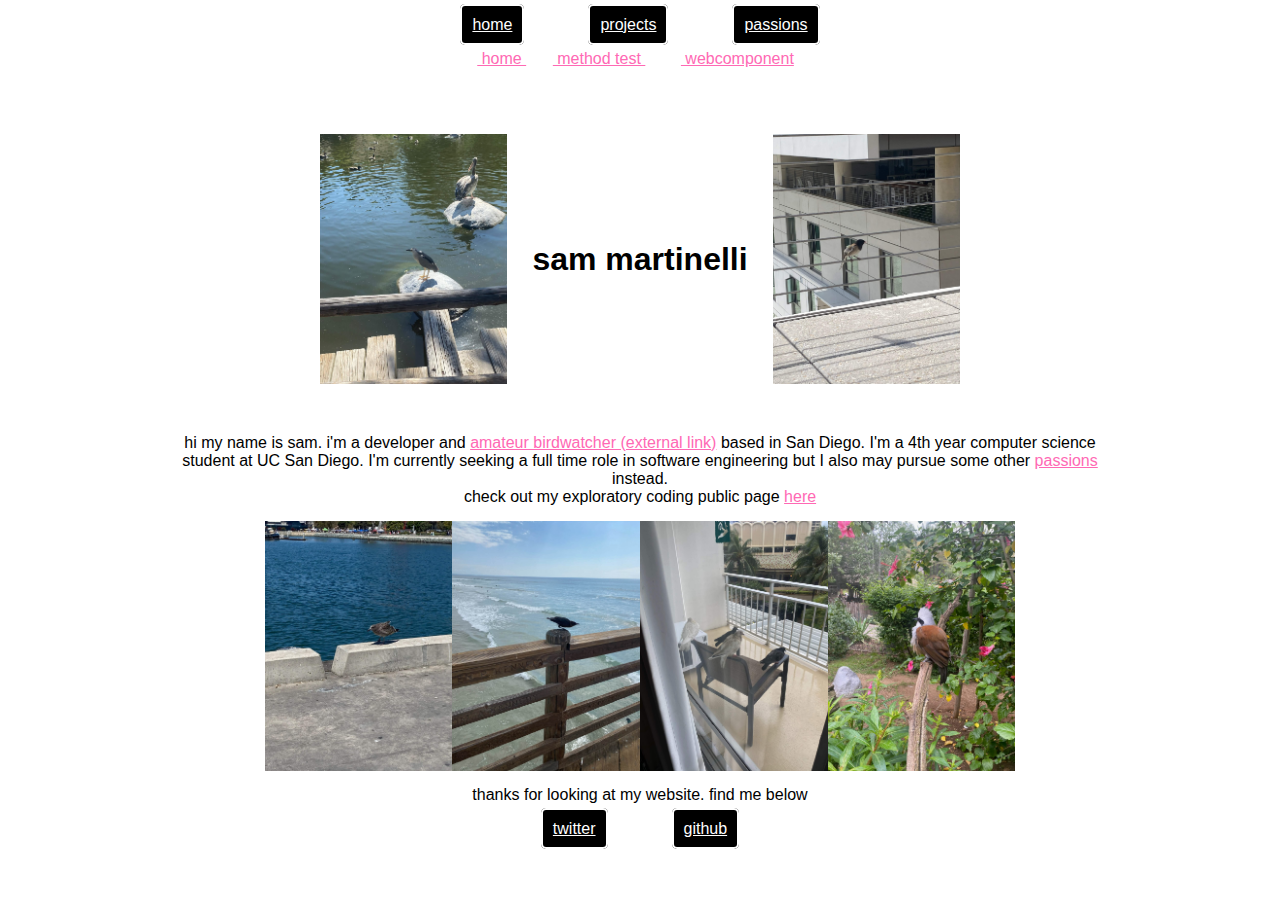
<file: index.html>
<!DOCTYPE html>
<html lang="en">

<head>
    <!-- Google tag (gtag.js) -->
<script async src="https://www.googletagmanager.com/gtag/js?id=G-TK5L6SWL4B"></script>
<script>
  window.dataLayer = window.dataLayer || [];
  function gtag(){dataLayer.push(arguments);}
  gtag('js', new Date());

  gtag('config', 'G-TK5L6SWL4B');
</script>
    <meta charset="UTF-8">
    <meta http-equiv="X-UA-Compatible" content="IE=edge">
    <meta name="viewport" content="width=device-width, initial-scale=1.0">
    <link rel="stylesheet" href="style.css">
    <style>
        canvas {
            border: 1px solid black;
        }
    </style>
    <title>Sam Martinelli</title>
</head>

<body>
    <main>

        <nav class = "navbar">
            <ul>
                <li>
                    <a href = "index.html"> home </a>
                
                </li>
                
                <li>
                    <a href = "projects.html"> projects </a>
                </li>

                <li>
                    <a href = "passions.html"> passions </a>
                </li>
                
                <!-- <li>
                    <a href = "explore.html"> coding playground </a>
                </li> -->
                
            </ul>
        </nav>

        <p><pre> <a href = "index.html"> home </a>      <a href = "methodtest.html"> method test </a>        <a href = "webcomponent.html"> webcomponent</a>   </pre></p>
        <header>
            
            <img src="assets/IMG_7841.jpeg" height = 250px class = "headerbird" alt = "Image of a bird.">
            <h1> sam martinelli </h1>
            <img src="assets/IMG_7096.jpeg" height= 250px class ="headerbird" alt = "Image of a bird.">

        </header>

        <info>
            <p>hi my name is sam. i'm a developer and <a href = "https://skmartinelli.github.io/liveBirds/"> amateur birdwatcher (external link)</a> based in San Diego. I'm a 4th year computer science 
                student at <span> UC San Diego. </span> I'm currently seeking a full time role in software engineering
                 but I also may pursue some other <a href = "passions.html">passions</a> instead.</p>

            <p> check out my exploratory coding public page <a href="explore.html">here</a></p>
        </info>
    
        <birdSection>

            <img src="assets/IMG_8372.jpeg" height = 250px class = "bird" alt = "Image of a bird.">    
        <!-- <text>
            <p> would u like some background music?</p>
            <audio controls src="tf2.mp3"></audio>
              
    </text> -->


    <img src="assets/IMG_8941.jpeg" height = 250px class = "bird" alt = "Image of a bird.">
    <img src="assets/IMG_9687.jpeg" height = 250px class = "bird" alt = "Image of a bird.">
    <img src="assets/IMG_9064.jpeg" height = 250px class = "bird" alt = "Image of a bird.">
    

    </birdSection>

    </main>
    
    <footer>
        <!-- <picture>
        <img id="cat" src = "cat-explode.gif">
        </picture> -->
        <div> thanks for looking at my website. find me below</div>
        <nav>
            <ul>
                <li><a href="https://twitter.com/sammartinelli11"> twitter </a> </li>
                <li> <a href="https://github.com/skmartinelli"> github </a></li>
            </ul>
        </nav>
    </footer>
</body>

</html>
</file>
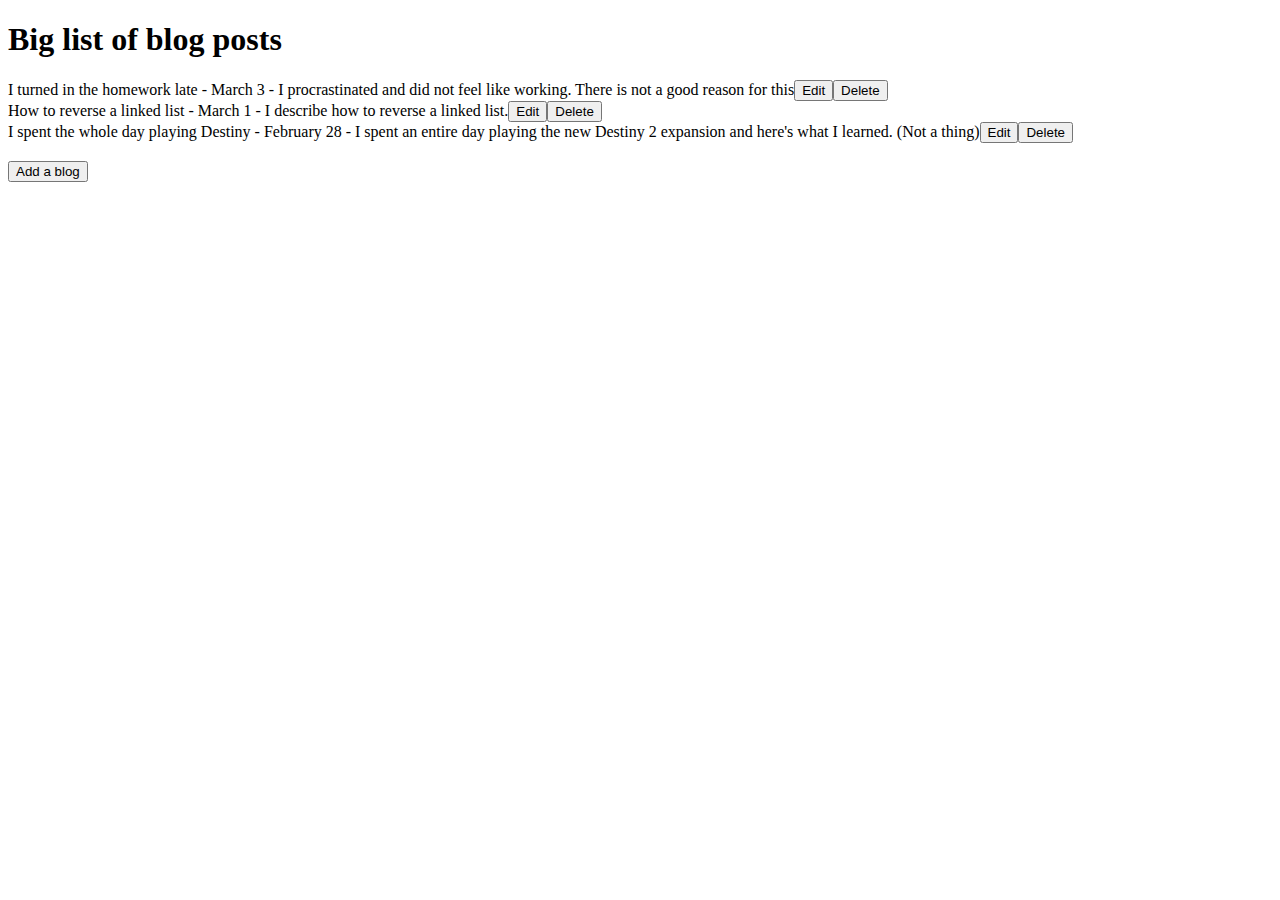
<file: crud.html>
<!DOCTYPE html>
<html lang="en">
<head>
  <!-- Google tag (gtag.js) -->
<script async src="https://www.googletagmanager.com/gtag/js?id=G-TK5L6SWL4B"></script>
<script>
  window.dataLayer = window.dataLayer || [];
  function gtag(){dataLayer.push(arguments);}
  gtag('js', new Date());

  gtag('config', 'G-TK5L6SWL4B');
</script>
    <meta charset="UTF-8">
    <meta http-equiv="X-UA-Compatible" content="IE=edge">
    <meta name="viewport" content="width=device-width, initial-scale=1.0">
    <title>CRUD APP</title>
</head>
<body>
    
    <h1> Big list of blog posts</h1>


    <table id="myTable"></table>



   

<list id = "list"></list>
        



<br>
<dialog id="prompt">
  <form method="dialog">
    <p style = "text-align: center;">
      Blog post info
    </p>
    <div style = "text-align: center;">
      <div>
          <p> Title</p>
          <input id = "titleBox" type="text">
          <p> Date</p>
          <input id = "dateBox" type="text">
          <p> Summary</p>
          <input id = "summaryBox" type="text">
          <p><button id="confirmBtn" value="default">Confirm</button></p>

        </div>
    </div>
  </form>
</dialog>
  <button id="showPrompt">Add a blog</button>
</body>



<script src="blogScripts/blog.js"></script>
</html>
</file>
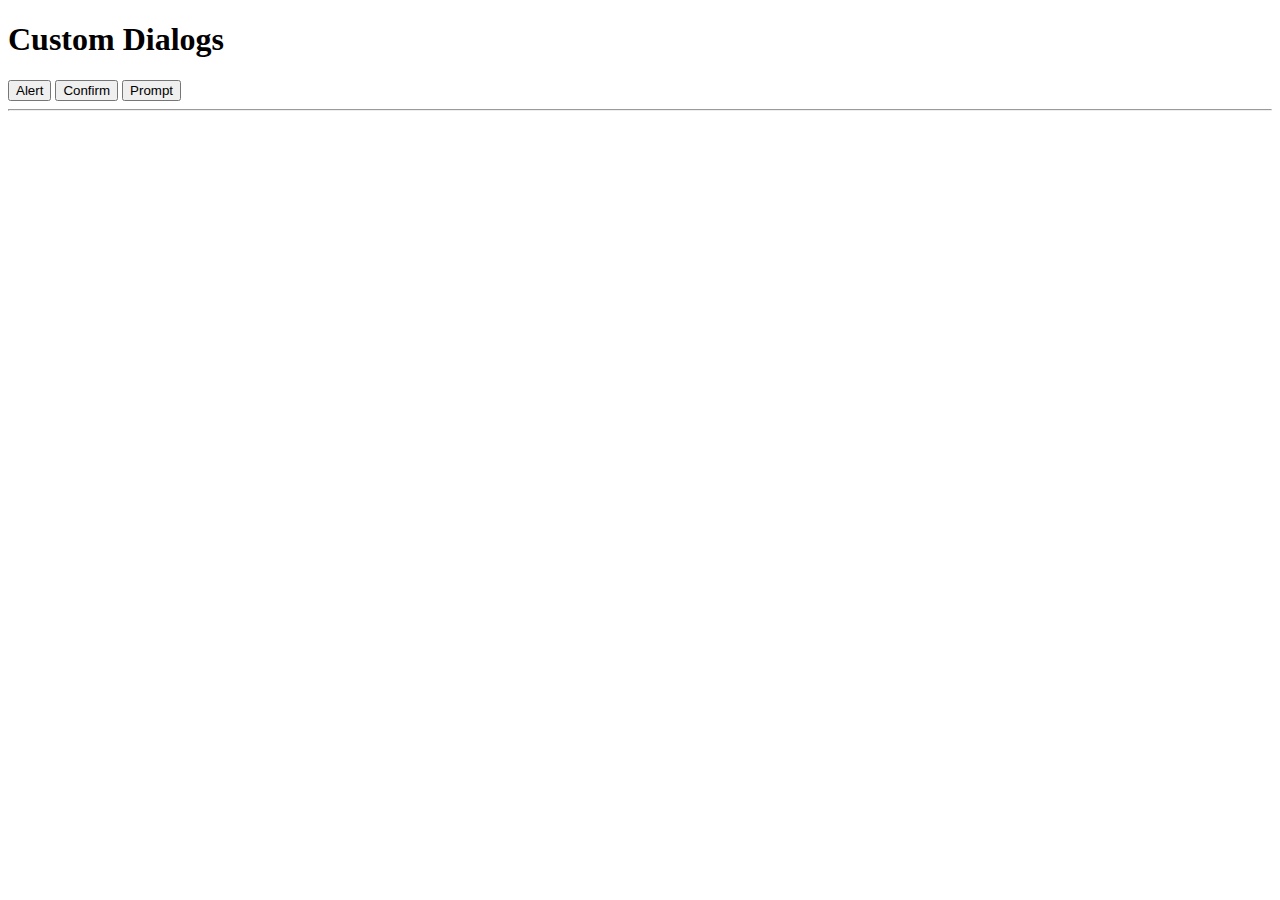
<file: customdialogs.html>
<!DOCTYPE html>
<html lang="en">
<head>
  <!-- Google tag (gtag.js) -->
<script async src="https://www.googletagmanager.com/gtag/js?id=G-TK5L6SWL4B"></script>
<script>
  window.dataLayer = window.dataLayer || [];
  function gtag(){dataLayer.push(arguments);}
  gtag('js', new Date());

  gtag('config', 'G-TK5L6SWL4B');
</script>
    <meta charset="UTF-8">
    <meta http-equiv="X-UA-Compatible" content="IE=edge">
    <meta name="viewport" content="width=device-width, initial-scale=1.0">
    <title>Custom Dialogs</title>
    <script type="text/javascript" src="DOMPurify-main/dist/purify.js"></script>

    
</head>
<body>
    <h1> Custom Dialogs</h1>
    
    <!-- Alert -->
    <dialog id="alert">
        <form method="dialog">
          <p>
            Alert pressed!
          </p>
          <div style = "text-align: center;">
            <button id="alertOk">Ok</button>
          </div>
        </form>
      </dialog>
      
        <button id="showAlert">Alert</button>
      
     

    <!-- Confirm -->
    <dialog id="confirm">
        <form method="dialog">
          <p>
            Do you want to confirm this?
          </p>
          <div style = "text-align: center;">
            <div>
                <button value="false">Cancel</button>
                <button id="confirmBtn" value="true">Confirm</button>
              </div>
          </div>
        </form>
      </dialog>
        <button id="showConfirm">Confirm</button>
  



      <!-- Prompt -->
    <dialog id="prompt">
        <form method="dialog">
          <p>
            What is your name?
          </p>
          <div style = "text-align: center;">
            <div>
                <input type="text">

              </div>
          </div>
        </form>
      </dialog>
        <button id="showPrompt">Prompt</button>
      






      <hr>
      <output></output>
      <promptOutput></promptOutput> 
      

</body>

<!--customdialog script-->
<script async type ="module" src="customdialog.js"></script>

<!-- Prompt script -->
<script>

const showPrompt = document.getElementById('showPrompt');
const prompt =  document.getElementById('prompt');
const outputBox = document.querySelector('output');

showPrompt.addEventListener('click', () => {
    prompt.showModal();
});
prompt.addEventListener('close', () => {

    let cleaned = DOMPurify.sanitize(prompt.returnValue);

    outputBox.value = `Prompt result : ${cleaned}`;
  });

</script>

</html>
</file>
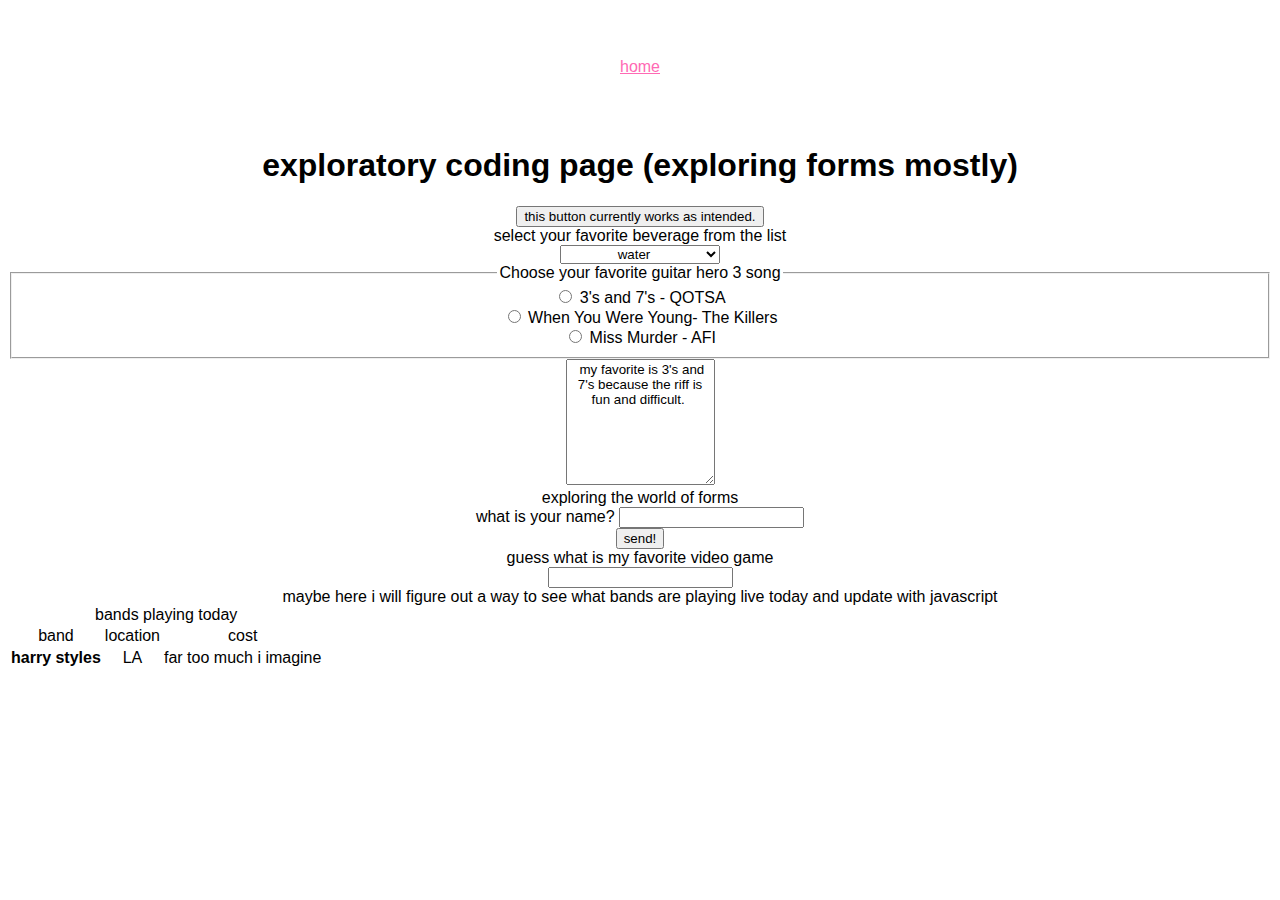
<file: explore.html>
<!DOCTYPE html>
<html lang="en">
<head>
  <!-- Google tag (gtag.js) -->
<script async src="https://www.googletagmanager.com/gtag/js?id=G-TK5L6SWL4B"></script>
<script>
  window.dataLayer = window.dataLayer || [];
  function gtag(){dataLayer.push(arguments);}
  gtag('js', new Date());

  gtag('config', 'G-TK5L6SWL4B');
</script>
    <meta charset="UTF-8">
    <meta http-equiv="X-UA-Compatible" content="IE=edge">
    <meta name="viewport" content="width=device-width, initial-scale=1.0">
    <title>exploratory coding page</title>
    <link rel="stylesheet" href="style.css">
</head>
<body>
    <header>
        <a href="index.html"> home</a>
    </header>
    <h1> exploratory coding page (exploring forms mostly)</h1>
    <button> this button currently works as intended.</button>


    <p> select your favorite beverage from the list</p>
    <select>
        <optgroup label="Water">
          <option>water</option>
        </optgroup>
        <optgroup label="Teas">
          <option>Green tea</option>
          <option>english breakfast tea</option>
        </optgroup>
        <optgroup label="Sodas">
          <option>Diet coke</option>
          <option>Dr pepper</option>
          <option>Mountain dew?</option>
        </optgroup>
      </select>


      <form>
        <fieldset>
          <legend>Choose your favorite guitar hero 3 song</legend>
      
          <input type="radio" id="Threes" name="song" value="T">
          <label for="Threes">3's and 7's - QOTSA</label><br>
      
          <input type="radio" id="When" name="song" value="W">
          <label for="When">When You Were Young- The Killers</label><br>
      
          <input type="radio" id="Miss" name="song" value="M" />
          <label for="Miss">Miss Murder - AFI</label>
        </fieldset>
      </form>

      <textarea rows ="8" cols = "16"> my favorite is 3's and 7's because the riff is fun and difficult. </textarea>
      <p> exploring the world of forms</p>
      <form action="" method="get" class="form-example">
        <div class="nameForm">
          <label for="name">what is your name? </label>
          <input type="text" name="name">
        </div>
        <div class="sendForm">
          <input type="submit" value="send!">
        </div>
      </form>
      <p> guess what is my favorite video game</p>
      <input list="videogames" name="videoGameChoice">
<datalist id="videogames">
    <option value="skyrim">
    <option value="apex legends">
    <option value="payday 2">
    <option value="call of duty">
    <option value="civilizatioin 5">
</datalist>



<p> maybe here i will figure out a way to see what bands are playing live today and update with javascript</p>

<table id="bands">
    <caption> bands playing today</caption>
    <colgroup>
        <col>
        <col span="1" class="band">
        <col span="2" class="details">
    </colgroup>
    <thead>
      <tr>
        <td>band</td>
        <td>location</td>
        <td> cost</td>
      </tr>
    </thead>
    <tbody>
      <th scope = "row"> harry styles</th>
      <td> LA</td>
      <td> far too much i imagine</td>  
      <!-- update this section using javascipt -->
    </tbody>
  </table>


  <!-- template for rows of table-->
  <template id="bandRow">
    <tr>
      <td class="bandPlayingToday"></td>
      <td></td>
      <td></td>
    </tr>
  </template>


</body>
</html>
</file>
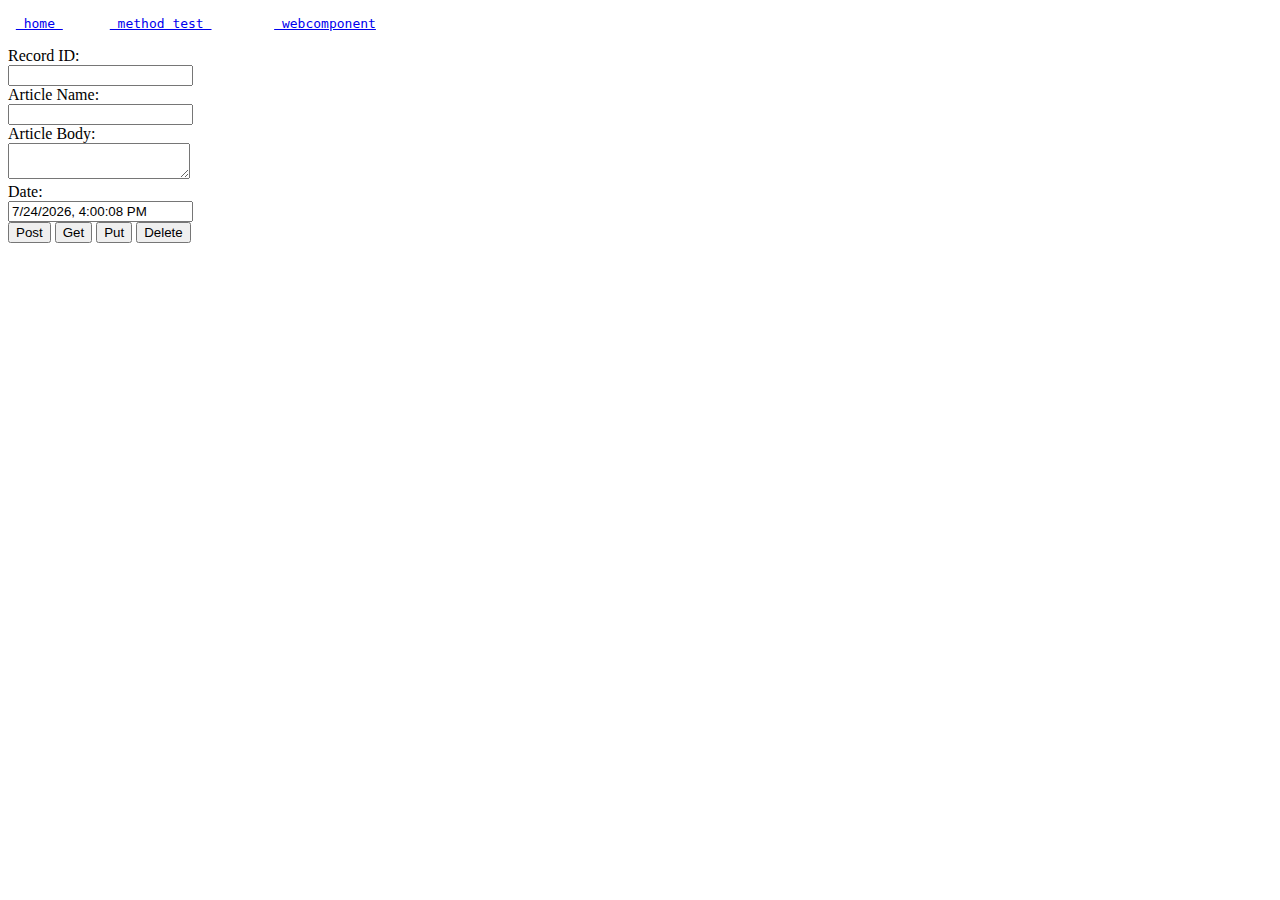
<file: methodtest.html>
<!DOCTYPE html>
<html lang = "en">
<head>
    <meta charset = "UTF-8">
    <meta http-equiv = "X-UA-Compatible" content = "IE = edge">
    <meta name = "viewport" content = "width = device-width, initial-scale = 1.0">
    <title>Document</title>
</head>
<body>
    <p><pre> <a href = "index.html"> home </a>      <a href = "methodtest.html"> method test </a>        <a href = "webcomponent.html"> webcomponent</a>   </pre></p>
    <style> input{ display:block;}
        label{display:block;}
        </style>
    <form>
        <label for = "id">Record ID:</label>
        <input type = "number" id = "id" name = "id">
        
        <label for = "article_name">Article Name:</label>
        <input type = "text" id = "article_name" name = "article_name">
        
        <label for = "article_body">Article Body:</label>
        <textarea id = "article_body" name = "article_body"></textarea>
        
        <label for = "date">Date:</label>
        <input type = "text" id = "date" name = "date" readonly>
        
        
        
        <button type = "button" id = "postBtn" onclick = "submitForm('POST')">Post</button>
        <button type = "button" id = "getBtn" onclick = "submitForm('GET')">Get</button>
        <button type = "button" id = "putBtn" onclick = "submitForm('PUT')">Put</button>
        <button type = "button" id = "deleteBtn" onclick = "submitForm('DELETE')">Delete</button>
        
        <output id = "response"></output>
        <style> #response{ white-space: pre; display:block;}</style>
    </form>
<script>  // Set the value of the date field to the current date and time
    document.getElementById("date").value  =  new Date().toLocaleString();
             
    function submitForm(method) {
      // Create a new XMLHttpRequest object
      let xhr  =  new XMLHttpRequest();
      
      // Set the request method and endpoint
      xhr.open(method, 'https://httpbin.org/' + method.toLowerCase());
      
      // Set the request headers
      xhr.setRequestHeader('Content-Type', 'application/json');
      
      // Define a callback function to handle the response
      xhr.onload  =  function() {
        if (xhr.status  ===  200) {
          document.getElementById("response").value = (xhr.responseText);
        } else {
          alert('Error: ' + xhr.status);
        }
      };
      
      // Read the form data and send the request
      let data  =  {
        id: document.getElementById('id').value,
        article_name: document.getElementById('article_name').value,
        article_body: document.getElementById('article_body').value,
        date: document.getElementById('date').value
      };
      
      xhr.send(JSON.stringify(data));
    }</script>
      
</body>
</html>
</file>
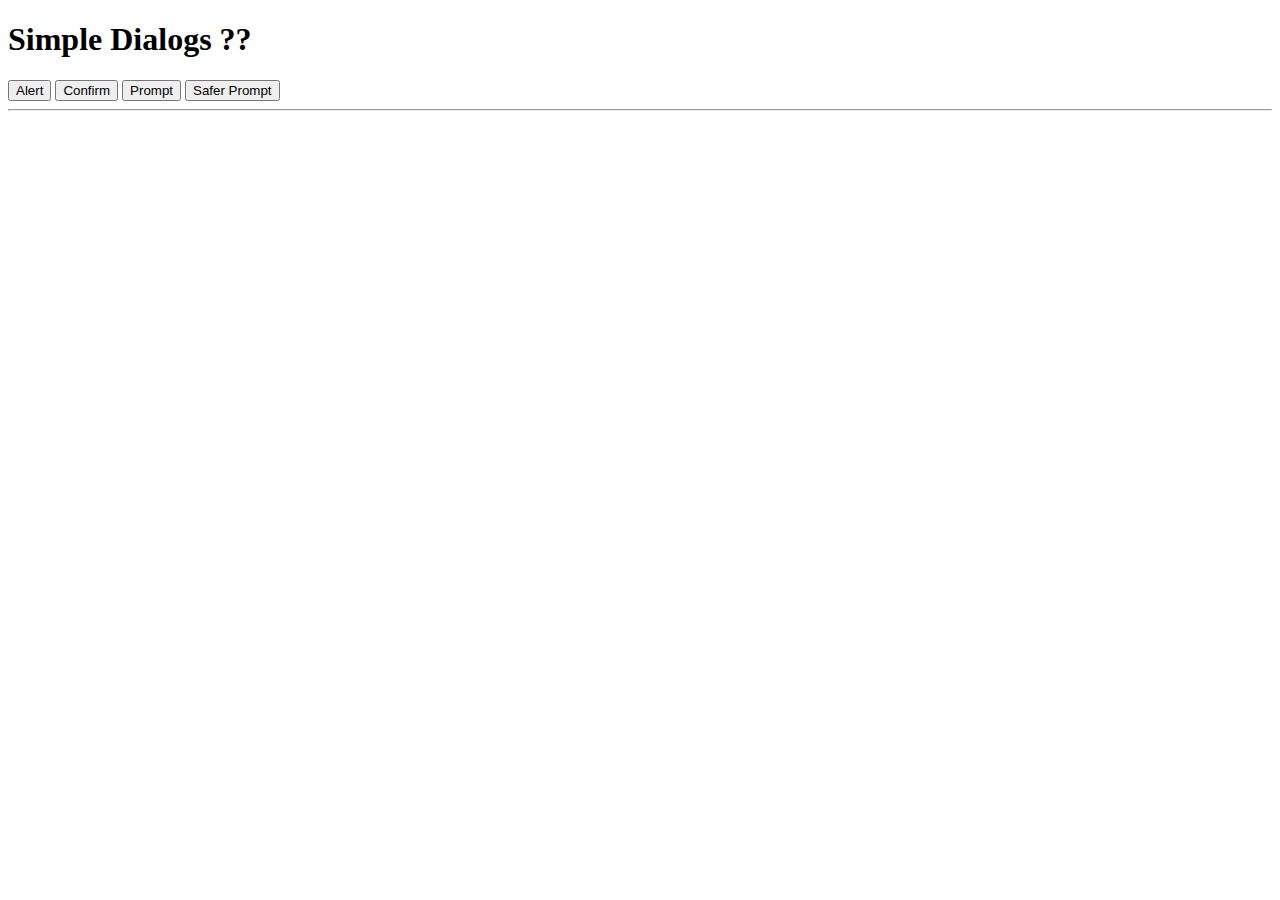
<file: nativedialogs.html>
<!DOCTYPE html>
<html lang="en">
<head>
    <!-- Google tag (gtag.js) -->
<script async src="https://www.googletagmanager.com/gtag/js?id=G-TK5L6SWL4B"></script>
<script>
  window.dataLayer = window.dataLayer || [];
  function gtag(){dataLayer.push(arguments);}
  gtag('js', new Date());

  gtag('config', 'G-TK5L6SWL4B');
</script>
    <meta charset="UTF-8">
    <meta http-equiv="X-UA-Compatible" content="IE=edge">
    <meta name="viewport" content="width=device-width, initial-scale=1.0">
    <title>Simple Dialogs</title>
    <script type="text/javascript" src="DOMPurify-main/dist/purify.js"></script>


    <script>
        window.onload = (event) => {
            let alertButton = document.getElementById("alertButton");
            alertButton.addEventListener('click', function(){
                window.alert("this is an alert");
            });

            let confirmButton = document.getElementById("confirmButton");
            confirmButton.addEventListener('click', function(){
                let confirmed = confirm("Do you confirm this?");
                document.getElementById("output").innerHTML = "The value reurned by the confirm method is : " + confirmed;
                // do some stuff
            });


            let promptButton = document.getElementById("promptButton");
            promptButton.addEventListener('click', function(){

                let prompted = prompt("What's your name?");
                document.getElementById("output").innerHTML = "Prompt result : " + prompted;
                
                // do some stuff
            });

            let saferPromptButton = document.getElementById("saferPromptButton");
            saferPromptButton.addEventListener('click', () => {

                let prompted = prompt("What's your name?");
                let cleaned = DOMPurify.sanitize(prompted);
                
                if (cleaned === ""){
                    document.getElementById("output").innerHTML = "user didn't enter anything :("
                }
                else{
                    document.getElementById("output").innerHTML = "Prompt result : " + cleaned;
                }


                
                
                // do some stuff
            });


        }

    </script>





</head>
<body>

    <h1> Simple Dialogs ??</h1>
    

    <button id = "alertButton"> Alert </button>
    <button id = "confirmButton"> Confirm </button>
    <button id = "promptButton"> Prompt</button>
    <button id = "saferPromptButton"> Safer Prompt </button>



    <hr>



    <output id = "output"></output>

</body>
</html>
</file>
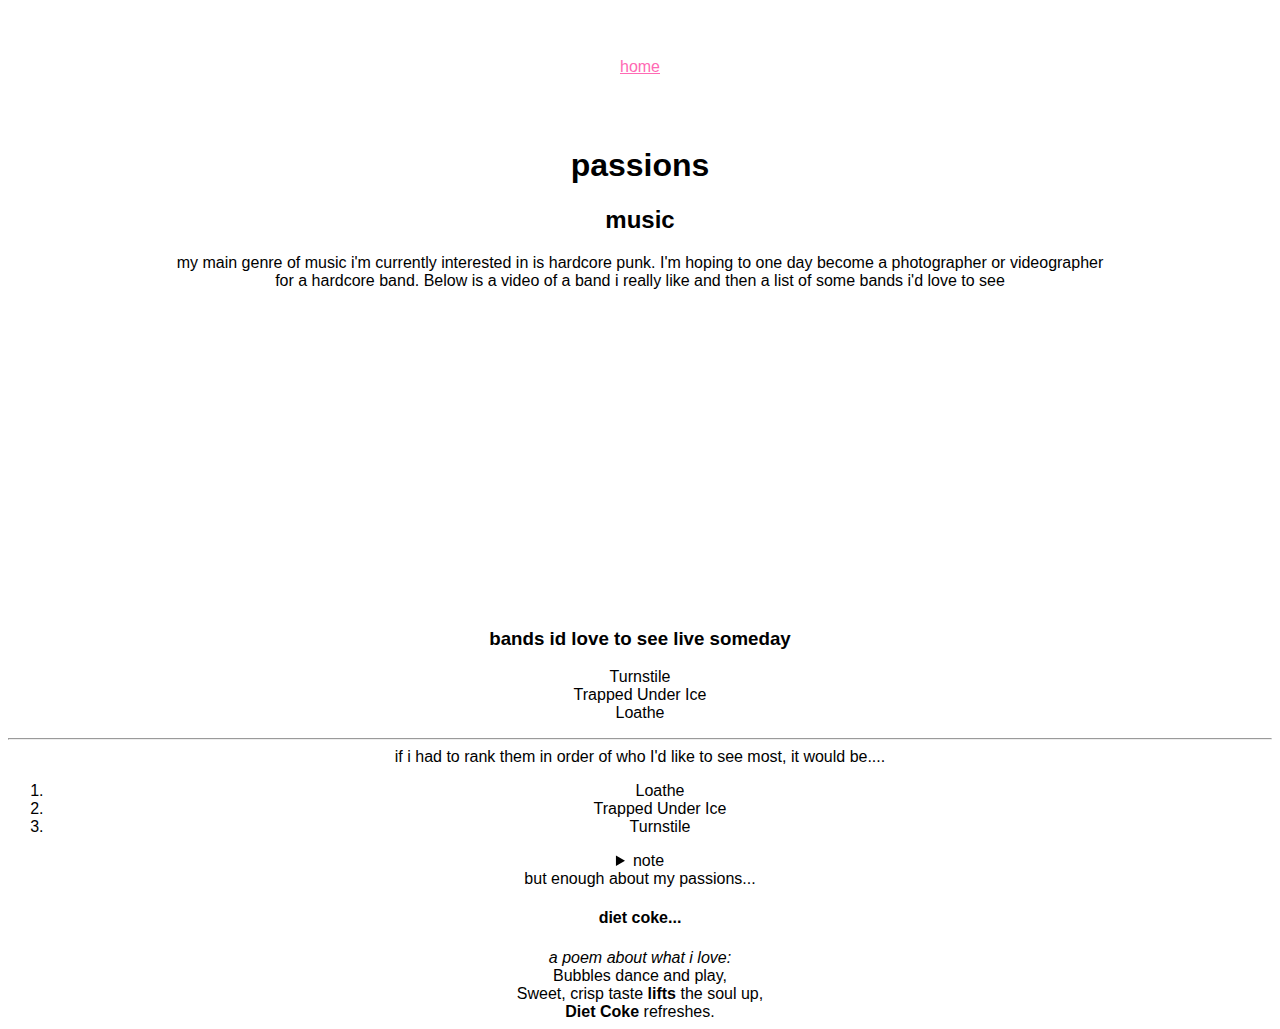
<file: passions.html>
<!DOCTYPE html>
<html lang="en">

<head>
    <!-- Google tag (gtag.js) -->
<script async src="https://www.googletagmanager.com/gtag/js?id=G-TK5L6SWL4B"></script>
<script>
  window.dataLayer = window.dataLayer || [];
  function gtag(){dataLayer.push(arguments);}
  gtag('js', new Date());

  gtag('config', 'G-TK5L6SWL4B');
</script>
    <meta charset="UTF-8">
    <meta http-equiv="X-UA-Compatible" content="IE=edge">
    <meta name="viewport" content="width=device-width, initial-scale=1.0">
    <title>sams passsions</title>
    <link rel="stylesheet" href="style.css">
</head>

<body>
    <header> <a href="index.html"> home</a></header>
    <section>
        <h1> passions </h1>
        <h2> music</h2>
        <p> my main genre of music i'm currently interested in is hardcore punk. I'm hoping to one day become a
            photographer or videographer for a hardcore band. Below is a video of a band i really like and then a list
            of some bands i'd love to see</p>
            <iframe width="560" height="315" src="https://www.youtube.com/embed/iKMjXhiSqRw" title="YouTube video player" frameborder="0" allow="accelerometer; autoplay; clipboard-write; encrypted-media; gyroscope; picture-in-picture; web-share" allowfullscreen></iframe>
            
        <h3> bands id love to see live someday</h3>
        <ul>
            <li> Turnstile </li>
            <li> Trapped Under Ice</li>
            <li> Loathe </li>
        </ul>
        <hr>
        <aside> if i had to rank them in order of who I'd like to see most, it would be....</aside>
        <ol>
            <li> Loathe </li>
            <li> Trapped Under Ice</li>
            <li> Turnstile </li>
        </ol>
        <details>
            <summary>note</summary>
            i did see turnstile live once, but they weren't headlining so i dont count it
        </details>
        <p> but enough about my passions...</p>


    </section>
    <h4> diet coke...</h4>
    <div class="diet coke">
        
        <p><i> a poem about what i <em>love</em>: </i></p>
        <p>Bubbles dance and play, <br>
            Sweet, crisp taste <strong>lifts </strong> the soul up,<br>
            <b> Diet Coke </b> refreshes.
        </p>
    </div>

</body>

</html>
</file>
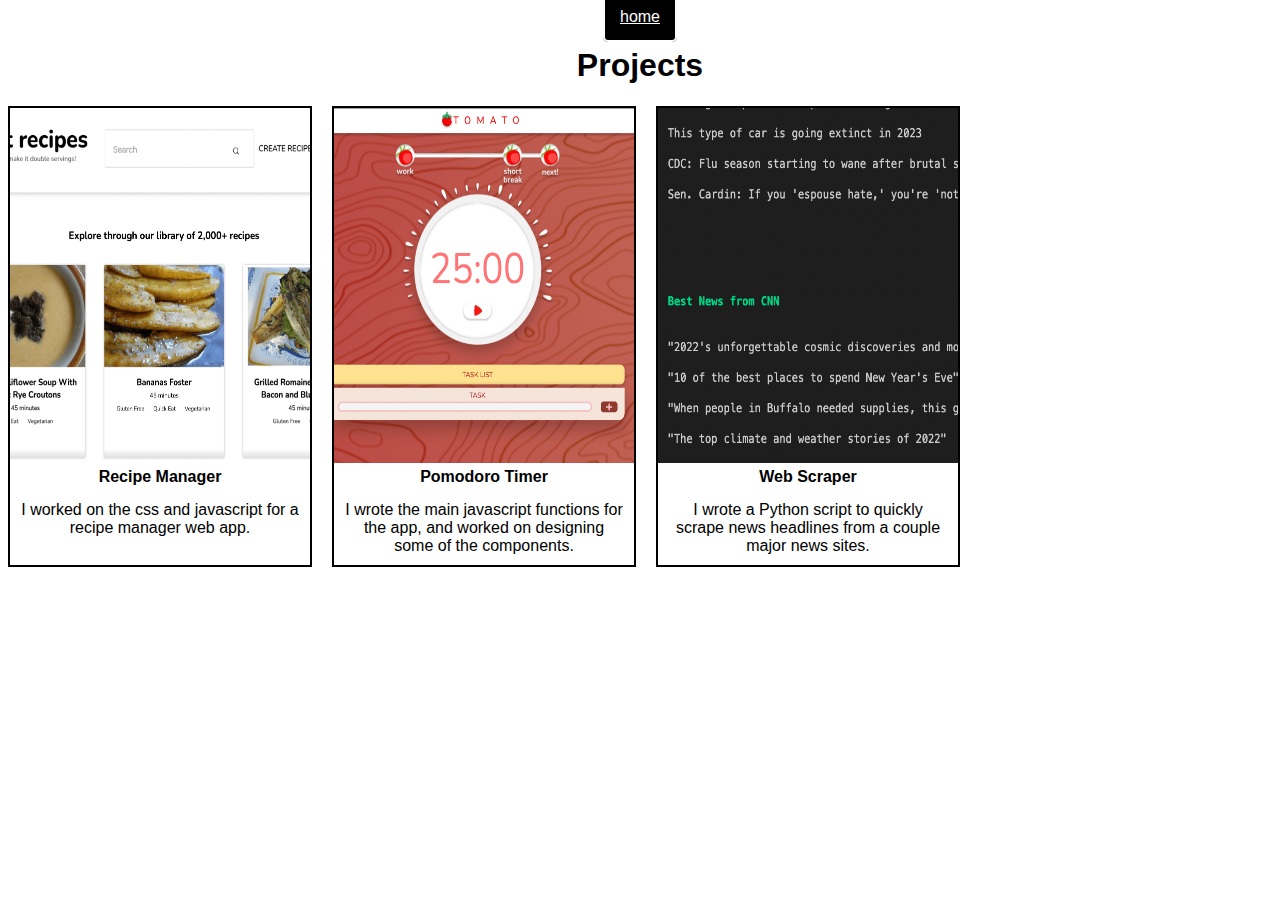
<file: projects.html>
<!DOCTYPE html>
<html lang="en">
<head>
    <!-- Google tag (gtag.js) -->
<script async src="https://www.googletagmanager.com/gtag/js?id=G-TK5L6SWL4B"></script>
<script>
  window.dataLayer = window.dataLayer || [];
  function gtag(){dataLayer.push(arguments);}
  gtag('js', new Date());

  gtag('config', 'G-TK5L6SWL4B');
</script>
    <meta charset="UTF-8">
    <meta http-equiv="X-UA-Compatible" content="IE=edge">
    <meta name="viewport" content="width=device-width, initial-scale=1.0">
    <title>Projects</title>
    <link rel="stylesheet" href="projects.css">
</head>
<body>
    <nav>
    <a href = "index.html"> home </a>
    </nav>
    <h1> Projects</h1>

    <projects>
        <container>
            <img src="assets/rocketRecipes-2.png" alt = "Rocket recipes demo image">
            <projectName>
                Recipe Manager
            </projectName>
            <projectInfo>
                I worked on the css and javascript for a recipe manager web app.
            </projectInfo>
        </container>
        <container>
            <img src="assets/tomatoTimer-2.png" alt = "Pomodoro timer demo image">
            <projectName>
                Pomodoro Timer
            </projectName>
            <projectInfo>
                I wrote the main javascript functions for the app, and worked on designing some of the components.
            </projectInfo>
        </container>

        <container>
            <img src="assets/Screen Shot 2022-12-29 at 10.35.08 PM-2.png" alt = "Web scraper demo image">
            <projectName>
                Web Scraper
            </projectName>
            <projectInfo>
                I wrote a Python script to quickly scrape news headlines from a couple major news sites.
            </projectInfo>
        </container>

    </projects>
</body>
</html>
</file>
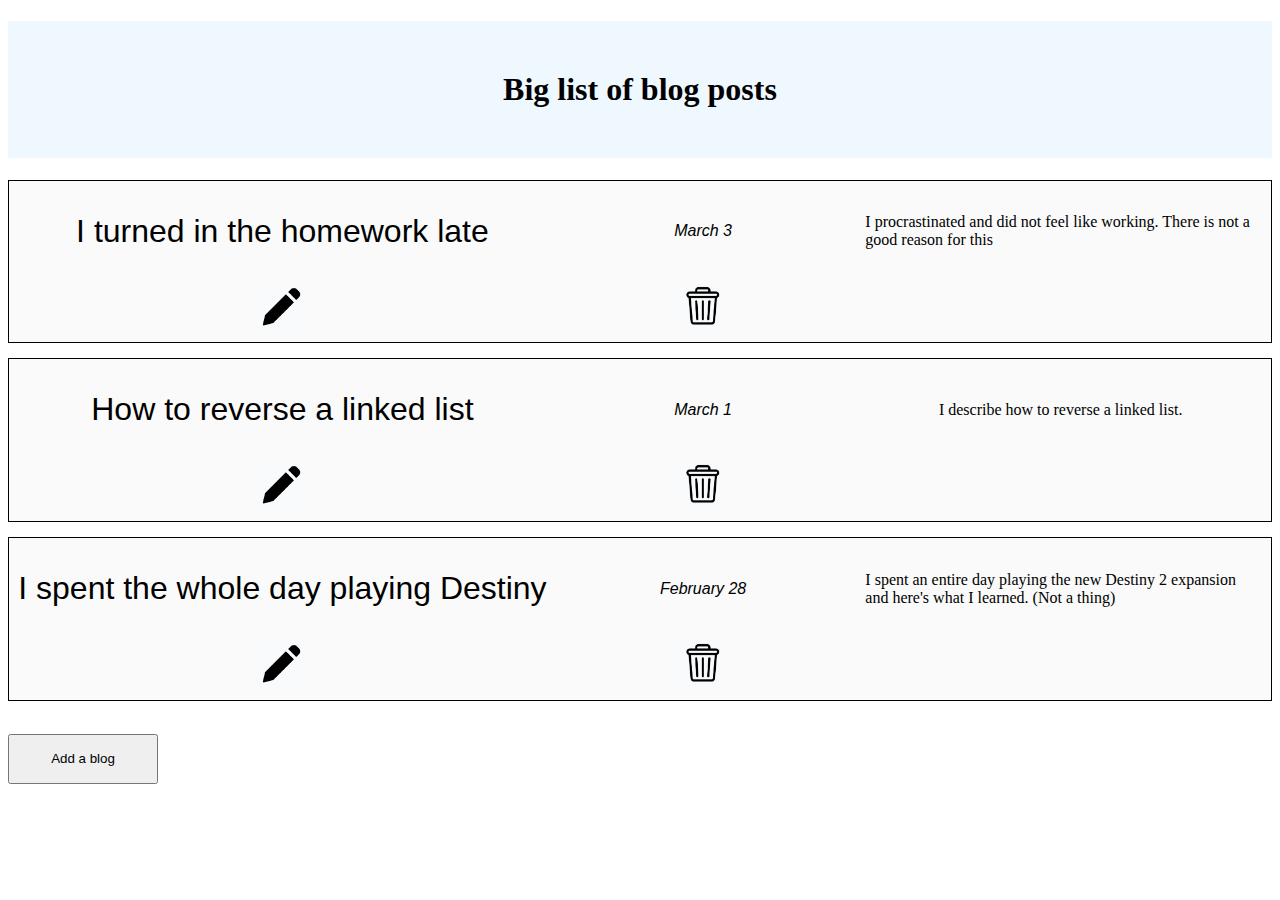
<file: styledcrud.html>
<!DOCTYPE html>
<html lang="en">
<head>
  <!-- Google tag (gtag.js) -->
<script async src="https://www.googletagmanager.com/gtag/js?id=G-TK5L6SWL4B"></script>
<script>
  window.dataLayer = window.dataLayer || [];
  function gtag(){dataLayer.push(arguments);}
  gtag('js', new Date());

  gtag('config', 'G-TK5L6SWL4B');
</script>
    <meta charset="UTF-8">
    <meta http-equiv="X-UA-Compatible" content="IE=edge">
    <meta name="viewport" content="width=device-width, initial-scale=1.0">
    <link rel="stylesheet" href="styledcrud.css">
    <title>*styled* CRUD APP</title>
</head>
<body>
    
    <h1> Big list of blog posts</h1>


    <table id="myTable"></table>



   

<list id = "list"></list>
        



<br>
<dialog id="prompt">
  <form method="dialog">
    <p style = "text-align: center;">
      Blog post info
    </p>
    <div style = "text-align: center;">
      <div>
          <p> Title</p>
          <input id = "titleBox" type="text">
          <p> Date</p>
          <input id = "dateBox" type="text">
          <p> Summary</p>
          <input id = "summaryBox" type="text">
          <p><button id="confirmBtn" value="default">Confirm</button></p>

        </div>
    </div>
  </form>
</dialog>
  <button id="showPrompt">Add a blog</button>
</body>


<i class="fa-solid fa-pencil"></i>
<script src="blogScripts/styledblog.js"></script>
</html>
</file>
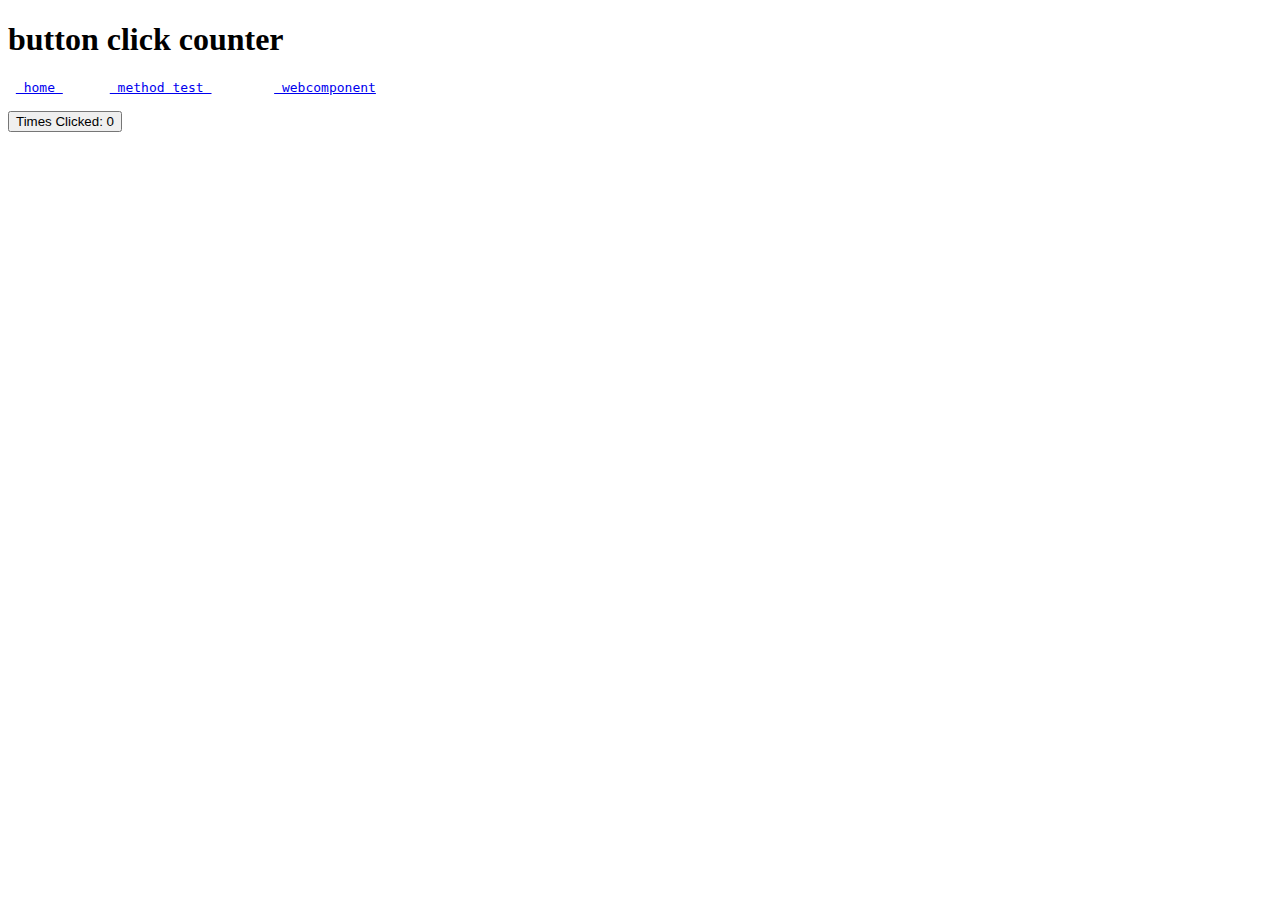
<file: webcomponent.html>
<!DOCTYPE html>
<html lang="en">
<head>
    <meta charset="UTF-8">
    <meta http-equiv="X-UA-Compatible" content="IE=edge">
    <meta name="viewport" content="width=device-width, initial-scale=1.0">
    <title>Document</title>
</head>
<body>
    <h1> button click counter </h1>
    <p><pre> <a href = "index.html"> home </a>      <a href = "methodtest.html"> method test </a>        <a href = "webcomponent.html"> webcomponent</a>   </pre></p>
    <button-count></button-count>
    <script type = "module" src="ButtonCount.js"></script>
</body>
</html>
</file>
<file: style.css>
*{
    text-align: center;
    /* border: solid 1px black; */
    font-family: Gideon Roman, Verdana, Geneva, Tahoma, sans-serif;
    
}


h1{
  animation: fadeInAnimation ease 3s;
    animation-iteration-count: 1;
    animation-fill-mode: forwards;
    transition: all 0.75s;
    font-size:xx-large;
}

ul{
  padding-inline-start: 0px;
}

p{
  width:75%;
  margin:0 auto;
}

header{

  display:flex;

  justify-content: center;
  align-items: center;
  gap:25px;
}
/* 
img{
  opacity: 0.6;
  transition: all 1s;
}
img:hover{
  opacity: 1.0;
} */


img {
    animation: fadeInAnimation ease 3s;
    animation-iteration-count: 1;
    animation-fill-mode: forwards;
    transition: all 0.75s;
}
img:hover{
  height:300px;
}
 
@keyframes fadeInAnimation {
    0% {
        opacity: 0;
    }
    100% {
        opacity: 1;
     }
}


birdSection {
  margin:15px;
  display:flex;
  justify-content: center;
  align-items: center;
}


nav ul {
    display: flex;
    flex-direction: row;
    list-style: none;
    flex-grow:0.2;
    justify-content: center;
    align-items: center;

}

nav ul a{
    margin-left: 2em;
    margin-right: 2em;
}


  

  a {
    color: #ff69b4;
  }
  
  a:hover {
    text-decoration: underline;
  }
  
  
  header {

    padding: 50px;
    text-align: center;
  }
  
  /* Add a border and background to the navigation links */
  nav a {
    border: 2px solid #fff;
    background-color: #000;
    color: #fff;
    padding: 10px;
    margin: 5px;
    border-radius: 5px;
  }
  
  /* Add a hover effect to navigation links */
  nav a:hover {
    background-color: #fff;
    color: #000;
  }




  @media (max-width: 1000px) {



    nav a {
      border: 2px solid #fff;
      background-color: #000;
      color: #fff;
      padding: 20px;
      margin: 5px;
      border-radius: 15px;
    }





  li {
    margin-top:40px;
    
  }


 
  .headerbird{
    display:none;
  }

  birdSection{
    flex-direction: column;
  }


  }


  footer{
    justify-content: center;
    align-items: center;
  }


@media (max-width: 850px) {



code{
  font-size: 1em;
  text-align: left;
}



  
}
</file>
<file: projects.css>
*{
    text-align: center;
    /* border: solid 1px black; */
    font-family: Gideon Roman, Verdana, Geneva, Tahoma, sans-serif;
    
}


a{
    border: 2px solid #fff;
    background-color: #000;
    color: #fff;
    padding: 15px;
    margin: 15px;
    border-radius: 5px;
    margin-top: 15px;
}
img{
    height:355px;
    overflow:hidden
}


container{
    display:flex;
    flex-direction: column;
    border: solid black 2px;
    width:300px;

    animation: fadeInAnimation ease 3s;
    animation-iteration-count: 1;
    animation-fill-mode: forwards;
    transition: all 0.75s;
    
}

@keyframes fadeInAnimation {
    0% {
        opacity: 0;
    }
    100% {
        opacity: 1;
     }
}




projects{
    display:flex;
    gap:20px;
}

projectName{
    font-weight: bold;
    padding:5px;
}

projectInfo{
    padding:10px;
}

@media (max-width: 920px) {
    
    a{
        padding-top: 20px;
    }   
    
    projects{
        flex-direction: column ;
        align-items: center;
        justify-content: center;
    }

    container{
        width: 300px;
    }
  
  
}
</file>
<file: styledcrud.css>
h1{
    text-align: center;
    background-color: aliceblue;
    padding: 50px 100px 50px 100px;
}


li{
    list-style: none;
}

.blogPost{
    display:grid;
    background-color: #FAFAFA;
    border: 1px black solid;
    margin-bottom:15px;

    display: grid; 
  grid-template-columns: 1.3fr 0.7fr 1fr; 
  grid-template-rows: 0.6fr 0.6fr; 
  gap: 0px 0px; 
  grid-template-areas: 
    ". . ."
    ". . ."; 

    justify-items: center;
    align-items: center;
}

.title{
    font-size: xx-large;
    font-family:Arial, Helvetica, sans-serif;
}

.date{
    display: inline;
    font-family:Arial, Helvetica, sans-serif;
    font-style:italic;
}

.summary{
    margin-left:15px;
    margin-right:15px;
}

.edit{
  background: none;
  border: none;
  text-indent: -9999px;
  background-image: url("assets/pencil.png");
  background-size: contain;
  width: 50px;
  height: 50px;
}

.edit:hover{
    cursor:pointer;
}


.edit{
    background: none;
    border: none;
    text-indent: -9999px;
    background-image: url("assets/pencil.png");
    background-size: contain;
    width: 50px;
    height: 50px;
  }
  
  .edit:hover{
      cursor:pointer;
  }


  .delete{
    background: none;
    border: none;
    text-indent: -9999px;
    background-image: url("assets/trash.png");
    background-size: contain;
    width: 50px;
    height: 50px;
  }
  
  .delete:hover{
      cursor:pointer;
  }


  #showPrompt{
    Width:150px;
    height:50px;
  }
</file>
